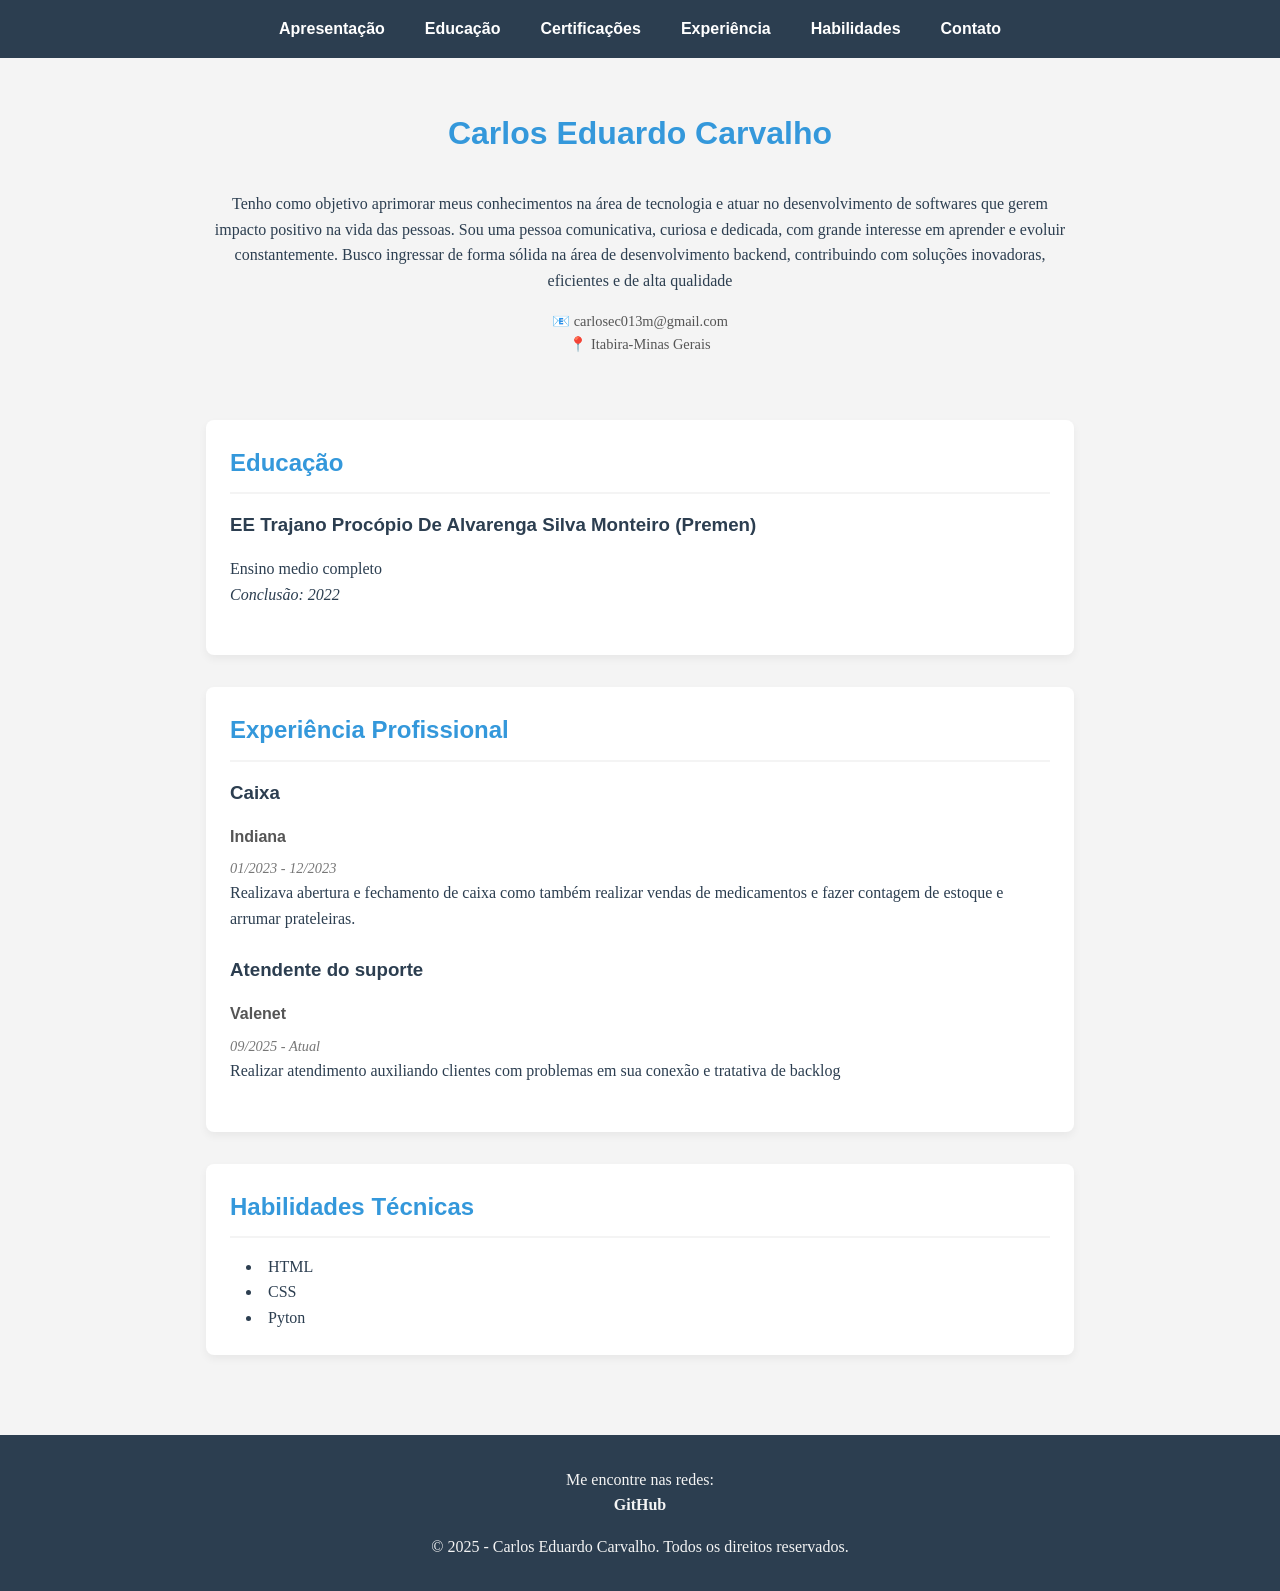
<file: Trabalho pratico/INDEX.HTML>
<!DOCTYPE html>
<html lang="pt-BR">
<head>
    <meta charset="UTF-8">
    <meta name="viewport" content="width=device-width, initial-scale=1.0">
    <title>[Seu Nome Aqui] - Currículo</title>
    <link rel="stylesheet" href="style.css">
</head>
<body>

    <nav>
        <ul>
            <li><a href="#apresentacao">Apresentação</a></li>
            <li><a href="#educacao">Educação</a></li>
            <li><a href="#certificacoes">Certificações</a></li>
            <li><a href="#experiencia">Experiência</a></li>
            <li><a href="#habilidades">Habilidades</a></li>
            <li><a href="#contato">Contato</a></li>
        </ul>
    </nav>

    <header id="apresentacao">
        <h1>Carlos Eduardo Carvalho</h1>
        
        <p class="texto-apresentacao">
           Tenho como objetivo aprimorar meus conhecimentos na área de tecnologia e atuar no desenvolvimento de softwares que gerem impacto positivo na vida das pessoas. Sou uma pessoa comunicativa, curiosa e dedicada, com grande interesse em aprender e evoluir constantemente.

Busco ingressar de forma sólida na área de desenvolvimento backend, contribuindo com soluções inovadoras, eficientes e de alta qualidade


        </p>

        <!-- Informações de contato -->
        <div class="contato-header">
            <p>📧 carlosec013m@gmail.com</p>
            <p>📍 Itabira-Minas Gerais</p>
        </div>
    </header>

    <main>

        <section id="educacao">
            <h2>Educação</h2>
            
            <div class="item-lista">
                <h3>EE Trajano Procópio De Alvarenga Silva Monteiro (Premen)</h3>
                <p>Ensino medio completo</p>
                <p><em>Conclusão: 2022</em></p>
            </div>

        </section>

        <section id="experiencia">
            <h2>Experiência Profissional</h2>

            <div class="item-lista">
                <h3>Caixa</h3>
                <h4>Indiana</h4>
                <p class="periodo">01/2023 - 12/2023</p>
                <p>
                    Realizava abertura e fechamento de caixa como também realizar vendas de medicamentos
                    e fazer contagem de estoque e arrumar prateleiras.
                </p>
            </div>

            <div class="item-lista">
                <h3>Atendente do suporte</h3>
                <h4>Valenet</h4>
                <p class="periodo">09/2025 - Atual</p>
                <p>
                    Realizar atendimento auxiliando clientes com problemas em sua conexão e 
                    tratativa de backlog
                </p>
            </div>

        </section>

        <section id="habilidades">
            <h2>Habilidades Técnicas</h2>
            <ul>
                <li>HTML</li>
                <li>CSS</li>
                <li>Pyton</li>
            </ul>
        </section>

    </main>

    <footer id="contato">
        <p>Me encontre nas redes:</p>
        <ul>
            <li><a href="https://github.com/CarlosEC13-cpu" target="_blank">GitHub</a></li>
        </ul>
        <p>&copy; 2025 - Carlos Eduardo Carvalho. Todos os direitos reservados.</p>
    </footer>

</body>
</html>
</file>
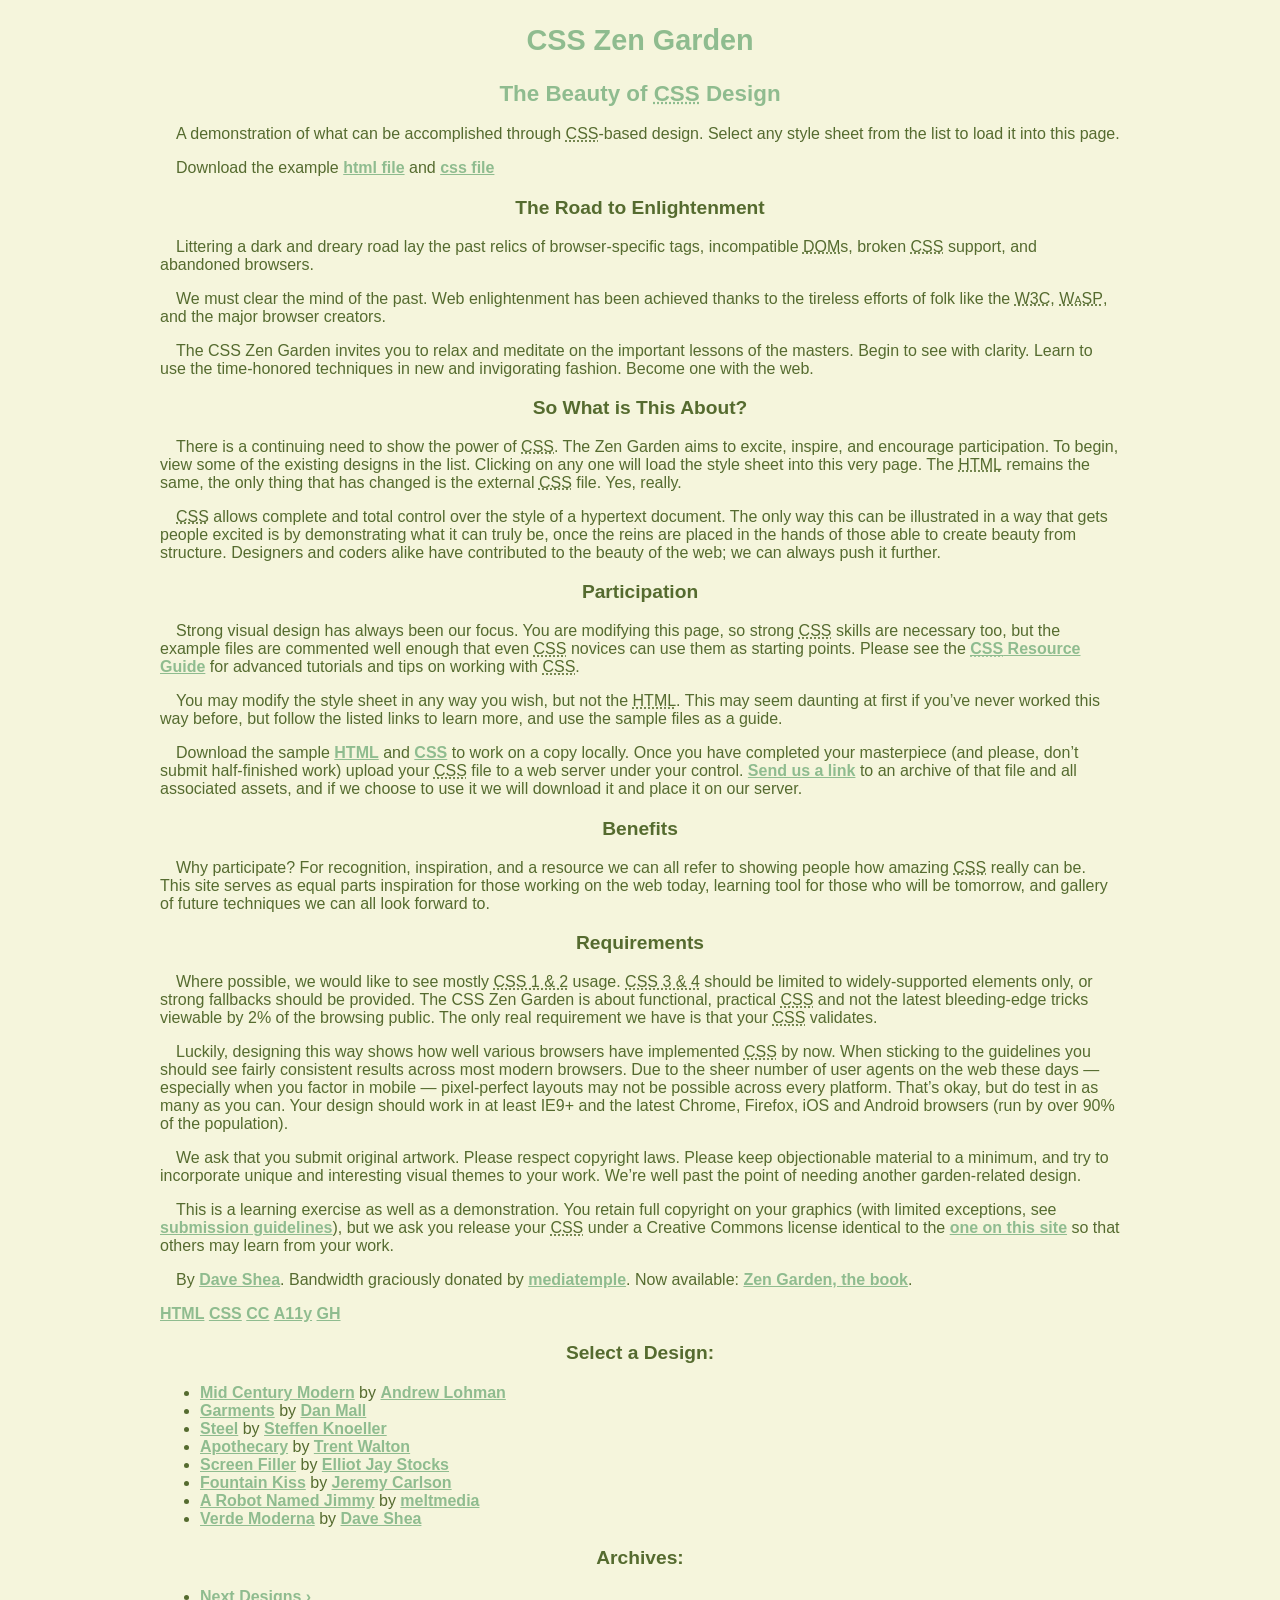
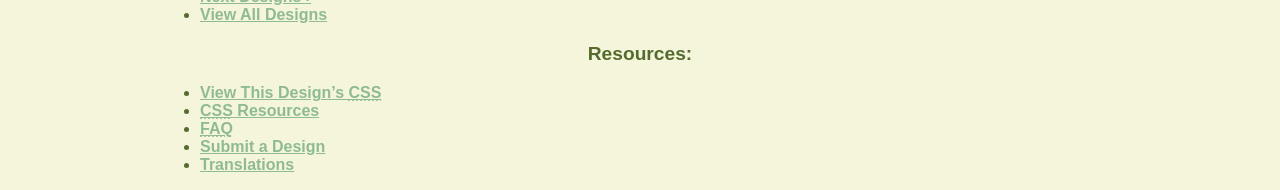
<file: CSS/Box Model/index.html>
<!DOCTYPE html>
<html lang="en">
<head>
	<meta charset="utf-8">
	<title>CSS Zen Garden: The Beauty of CSS Design</title>

	<link rel="stylesheet" media="screen" href="style.css">
	<link rel="alternate" type="application/rss+xml" title="RSS" href="http://www.csszengarden.com/zengarden.xml">

	<meta name="viewport" content="width=device-width, initial-scale=1.0">
	<meta name="author" content="Dave Shea">
	<meta name="description" content="A demonstration of what can be accomplished visually through CSS-based design.">
	<meta name="robots" content="all">


	<!--[if lt IE 9]>
	<script src="script/html5shiv.js"></script>
	<![endif]-->
</head>

<!--



	View source is a feature, not a bug. Thanks for your curiosity and
	interest in participating!

	Here are the submission guidelines for the new and improved csszengarden.com:

	- CSS3? Of course! Prefix for ALL browsers where necessary.
	- go responsive; test your layout at multiple screen sizes.
	- your browser testing baseline: IE9+, recent Chrome/Firefox/Safari, and iOS/Android
	- Graceful degradation is acceptable, and in fact highly encouraged.
	- use classes for styling. Don't use ids.
	- web fonts are cool, just make sure you have a license to share the files. Hosted
	  services that are applied via the CSS file (ie. Google Fonts) will work fine, but
	  most that require custom HTML won't. TypeKit is supported, see the readme on this
	  page for usage instructions: https://github.com/mezzoblue/csszengarden.com/

	And a few tips on building your CSS file:

	- use :first-child, :last-child and :nth-child to get at non-classed elements
	- use ::before and ::after to create pseudo-elements for extra styling
	- use multiple background images to apply as many as you need to any element
	- use the Kellum Method for image replacement, if still needed. http://goo.gl/GXxdI
	- don't rely on the extra divs at the bottom. Use ::before and ::after instead.

		
-->

<body id="css-zen-garden">
<div class="page-wrapper">

	<section class="intro" id="zen-intro">
		<header role="banner">
			<h1>CSS Zen Garden</h1>
			<h2>The Beauty of <abbr title="Cascading Style Sheets">CSS</abbr> Design</h2>
		</header>

		<div class="summary" id="zen-summary" role="article">
			<p>A demonstration of what can be accomplished through <abbr title="Cascading Style Sheets">CSS</abbr>-based design. Select any style sheet from the list to load it into this page.</p>
			<p>Download the example <a href="/examples/index" title="This page's source HTML code, not to be modified.">html file</a> and <a href="/examples/style.css" title="This page's sample CSS, the file you may modify.">css file</a></p>
		</div>

		<div class="preamble" id="zen-preamble" role="article">
			<h3>The Road to Enlightenment</h3>
			<p>Littering a dark and dreary road lay the past relics of browser-specific tags, incompatible <abbr title="Document Object Model">DOM</abbr>s, broken <abbr title="Cascading Style Sheets">CSS</abbr> support, and abandoned browsers.</p>
			<p>We must clear the mind of the past. Web enlightenment has been achieved thanks to the tireless efforts of folk like the <abbr title="World Wide Web Consortium">W3C</abbr>, <abbr title="Web Standards Project">WaSP</abbr>, and the major browser creators.</p>
			<p>The CSS Zen Garden invites you to relax and meditate on the important lessons of the masters. Begin to see with clarity. Learn to use the time-honored techniques in new and invigorating fashion. Become one with the web.</p>
		</div>
	</section>

	<div class="main supporting" id="zen-supporting" role="main">
		<div class="explanation" id="zen-explanation" role="article">
			<h3>So What is This About?</h3>
			<p>There is a continuing need to show the power of <abbr title="Cascading Style Sheets">CSS</abbr>. The Zen Garden aims to excite, inspire, and encourage participation. To begin, view some of the existing designs in the list. Clicking on any one will load the style sheet into this very page. The <abbr title="HyperText Markup Language">HTML</abbr> remains the same, the only thing that has changed is the external <abbr title="Cascading Style Sheets">CSS</abbr> file. Yes, really.</p>
			<p><abbr title="Cascading Style Sheets">CSS</abbr> allows complete and total control over the style of a hypertext document. The only way this can be illustrated in a way that gets people excited is by demonstrating what it can truly be, once the reins are placed in the hands of those able to create beauty from structure. Designers and coders alike have contributed to the beauty of the web; we can always push it further.</p>
		</div>

		<div class="participation" id="zen-participation" role="article">
			<h3>Participation</h3>
			<p>Strong visual design has always been our focus. You are modifying this page, so strong <abbr title="Cascading Style Sheets">CSS</abbr> skills are necessary too, but the example files are commented well enough that even <abbr title="Cascading Style Sheets">CSS</abbr> novices can use them as starting points. Please see the <a href="/pages/resources/" title="A listing of CSS-related resources"><abbr title="Cascading Style Sheets">CSS</abbr> Resource Guide</a> for advanced tutorials and tips on working with <abbr title="Cascading Style Sheets">CSS</abbr>.</p>
			<p>You may modify the style sheet in any way you wish, but not the <abbr title="HyperText Markup Language">HTML</abbr>. This may seem daunting at first if you&#8217;ve never worked this way before, but follow the listed links to learn more, and use the sample files as a guide.</p>
			<p>Download the sample <a href="/examples/index" title="This page's source HTML code, not to be modified.">HTML</a> and <a href="/examples/style.css" title="This page's sample CSS, the file you may modify.">CSS</a> to work on a copy locally. Once you have completed your masterpiece (and please, don&#8217;t submit half-finished work) upload your <abbr title="Cascading Style Sheets">CSS</abbr> file to a web server under your control. <a href="/pages/submit/" title="Use the contact form to send us your CSS file">Send us a link</a> to an archive of that file and all associated assets, and if we choose to use it we will download it and place it on our server.</p>
		</div>

		<div class="benefits" id="zen-benefits" role="article">
			<h3>Benefits</h3>
			<p>Why participate? For recognition, inspiration, and a resource we can all refer to showing people how amazing <abbr title="Cascading Style Sheets">CSS</abbr> really can be. This site serves as equal parts inspiration for those working on the web today, learning tool for those who will be tomorrow, and gallery of future techniques we can all look forward to.</p>
		</div>

		<div class="requirements" id="zen-requirements" role="article">
			<h3>Requirements</h3>
			<p>Where possible, we would like to see mostly <abbr title="Cascading Style Sheets, levels 1 and 2">CSS 1 &amp; 2</abbr> usage. <abbr title="Cascading Style Sheets, levels 3 and 4">CSS 3 &amp; 4</abbr> should be limited to widely-supported elements only, or strong fallbacks should be provided. The CSS Zen Garden is about functional, practical <abbr title="Cascading Style Sheets">CSS</abbr> and not the latest bleeding-edge tricks viewable by 2% of the browsing public. The only real requirement we have is that your <abbr title="Cascading Style Sheets">CSS</abbr> validates.</p>
			<p>Luckily, designing this way shows how well various browsers have implemented <abbr title="Cascading Style Sheets">CSS</abbr> by now. When sticking to the guidelines you should see fairly consistent results across most modern browsers. Due to the sheer number of user agents on the web these days &#8212; especially when you factor in mobile &#8212; pixel-perfect layouts may not be possible across every platform. That&#8217;s okay, but do test in as many as you can. Your design should work in at least IE9+ and the latest Chrome, Firefox, iOS and Android browsers (run by over 90% of the population).</p>
			<p>We ask that you submit original artwork. Please respect copyright laws. Please keep objectionable material to a minimum, and try to incorporate unique and interesting visual themes to your work. We&#8217;re well past the point of needing another garden-related design.</p>
			<p>This is a learning exercise as well as a demonstration. You retain full copyright on your graphics (with limited exceptions, see <a href="/pages/submit/guidelines/">submission guidelines</a>), but we ask you release your <abbr title="Cascading Style Sheets">CSS</abbr> under a Creative Commons license identical to the <a href="http://creativecommons.org/licenses/by-nc-sa/3.0/" title="View the Zen Garden's license information.">one on this site</a> so that others may learn from your work.</p>
			<p role="contentinfo">By <a href="http://www.mezzoblue.com/">Dave Shea</a>. Bandwidth graciously donated by <a href="http://www.mediatemple.net/">mediatemple</a>. Now available: <a href="http://www.amazon.com/exec/obidos/ASIN/0321303474/mezzoblue-20/">Zen Garden, the book</a>.</p>
		</div>

		<footer>
			<a href="http://validator.w3.org/check/referer" title="Check the validity of this site&#8217;s HTML" class="zen-validate-html">HTML</a>
			<a href="http://jigsaw.w3.org/css-validator/check/referer" title="Check the validity of this site&#8217;s CSS" class="zen-validate-css">CSS</a>
			<a href="http://creativecommons.org/licenses/by-nc-sa/3.0/" title="View the Creative Commons license of this site: Attribution-NonCommercial-ShareAlike." class="zen-license">CC</a>
			<a href="http://mezzoblue.com/zengarden/faq/#aaa" title="Read about the accessibility of this site" class="zen-accessibility">A11y</a>
			<a href="https://github.com/mezzoblue/csszengarden.com" title="Fork this site on Github" class="zen-github">GH</a>
		</footer>

	</div>


	<aside class="sidebar" role="complementary">
		<div class="wrapper">

			<div class="design-selection" id="design-selection">
				<h3 class="select">Select a Design:</h3>
				<nav role="navigation">
					<ul>
					<li>
						<a href="/221/" class="design-name">Mid Century Modern</a> by						<a href="http://andrewlohman.com/" class="designer-name">Andrew Lohman</a>
					</li>					<li>
						<a href="/220/" class="design-name">Garments</a> by						<a href="http://danielmall.com/" class="designer-name">Dan Mall</a>
					</li>					<li>
						<a href="/219/" class="design-name">Steel</a> by						<a href="http://steffen-knoeller.de" class="designer-name">Steffen Knoeller</a>
					</li>					<li>
						<a href="/218/" class="design-name">Apothecary</a> by						<a href="http://trentwalton.com" class="designer-name">Trent Walton</a>
					</li>					<li>
						<a href="/217/" class="design-name">Screen Filler</a> by						<a href="http://elliotjaystocks.com/" class="designer-name">Elliot Jay Stocks</a>
					</li>					<li>
						<a href="/216/" class="design-name">Fountain Kiss</a> by						<a href="http://jeremycarlson.com" class="designer-name">Jeremy Carlson</a>
					</li>					<li>
						<a href="/215/" class="design-name">A Robot Named Jimmy</a> by						<a href="http://meltmedia.com/" class="designer-name">meltmedia</a>
					</li>					<li>
						<a href="/214/" class="design-name">Verde Moderna</a> by						<a href="http://www.mezzoblue.com/" class="designer-name">Dave Shea</a>
					</li>					</ul>
				</nav>
			</div>

			<div class="design-archives" id="design-archives">
				<h3 class="archives">Archives:</h3>
				<nav role="navigation">
					<ul>
						<li class="next">
							<a href="/214/page1">
								Next Designs <span class="indicator">&rsaquo;</span>
							</a>
						</li>
						<li class="viewall">
							<a href="/pages/alldesigns/" title="View every submission to the Zen Garden.">
								View All Designs							</a>
						</li>
					</ul>
				</nav>
			</div>

			<div class="zen-resources" id="zen-resources">
				<h3 class="resources">Resources:</h3>
				<ul>
					<li class="view-css">
						<a href="style.css" title="View the source CSS file of the currently-viewed design.">
							View This Design&#8217;s <abbr title="Cascading Style Sheets">CSS</abbr>						</a>
					</li>
					<li class="css-resources">
						<a href="/pages/resources/" title="Links to great sites with information on using CSS.">
							<abbr title="Cascading Style Sheets">CSS</abbr> Resources						</a>
					</li>
					<li class="zen-faq">
						<a href="/pages/faq/" title="A list of Frequently Asked Questions about the Zen Garden.">
							<abbr title="Frequently Asked Questions">FAQ</abbr>						</a>
					</li>
					<li class="zen-submit">
						<a href="/pages/submit/" title="Send in your own CSS file.">
							Submit a Design						</a>
					</li>
					<li class="zen-translations">
						<a href="/pages/translations/" title="View translated versions of this page.">
							Translations						</a>
					</li>
				</ul>
			</div>
		</div>
	</aside>


</div>

<!--

	These superfluous divs/spans were originally provided as catch-alls to add extra imagery.
	These days we have full ::before and ::after support, favour using those instead.
	These only remain for historical design compatibility. They might go away one day.
		
-->
<div class="extra1" role="presentation"></div><div class="extra2" role="presentation"></div><div class="extra3" role="presentation"></div>
<div class="extra4" role="presentation"></div><div class="extra5" role="presentation"></div><div class="extra6" role="presentation"></div>

</body>
</html>
</file>
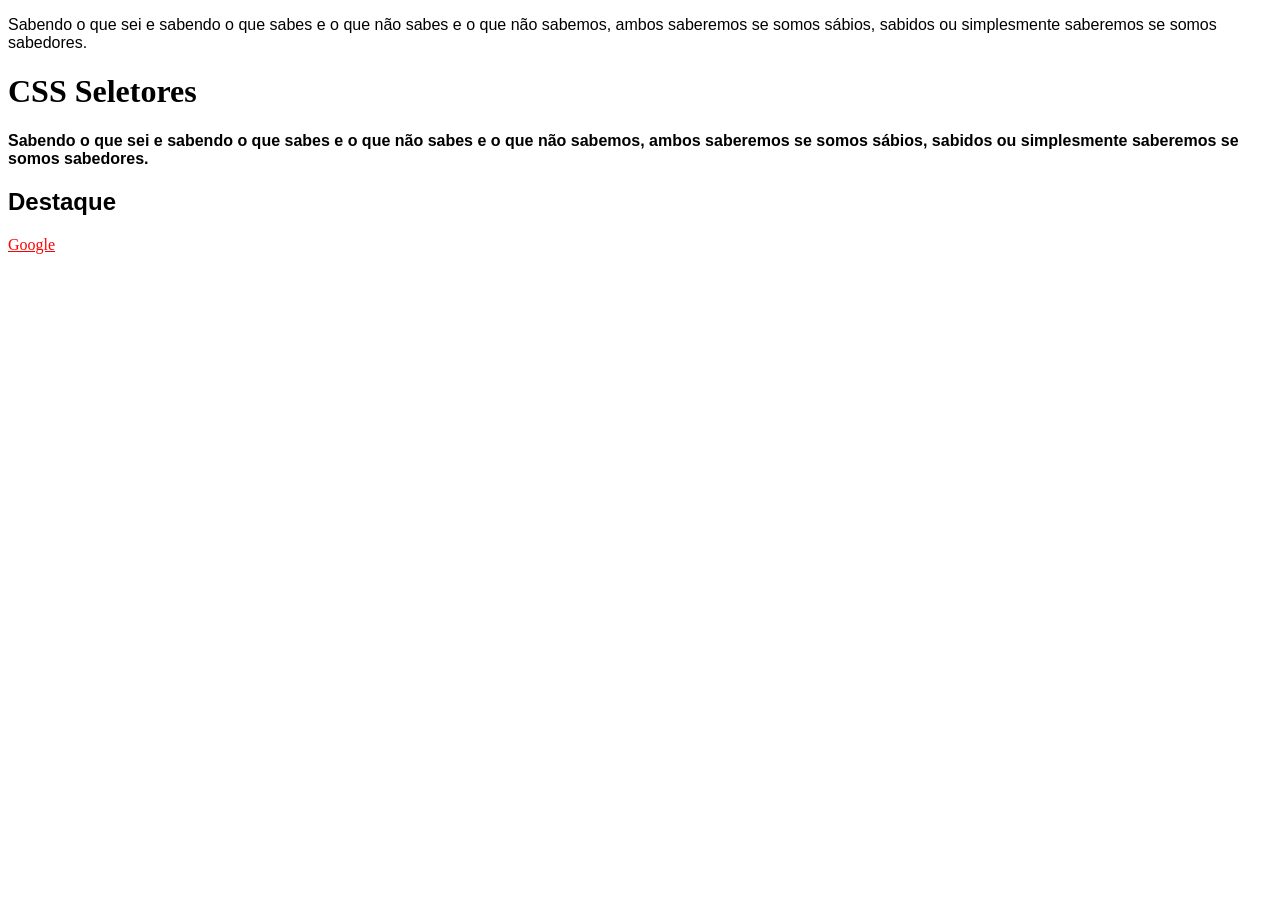
<file: CSS/CSS seletores/index.html>
<!DOCTYPE html>
<html>

<head>
    <title>Seletores</title>
    <link rel="stylesheet" href="style.css">
</head>

<body>
    <p>Sabendo o que sei e sabendo o que sabes e o que não sabes e o que não sabemos, ambos saberemos se somos sábios, sabidos ou simplesmente saberemos se somos sabedores.
</p>
    
    <h1>CSS Seletores</h1>

    <p>Sabendo o que sei e sabendo o que sabes e o que não sabes e o que não sabemos, ambos saberemos se somos sábios, sabidos ou simplesmente saberemos se somos sabedores.
</p>
    
    <h2 class="destaque">Destaque</h2>
    <a href="https://www.google.com/">Google</a>
</body>

</html>
</file>
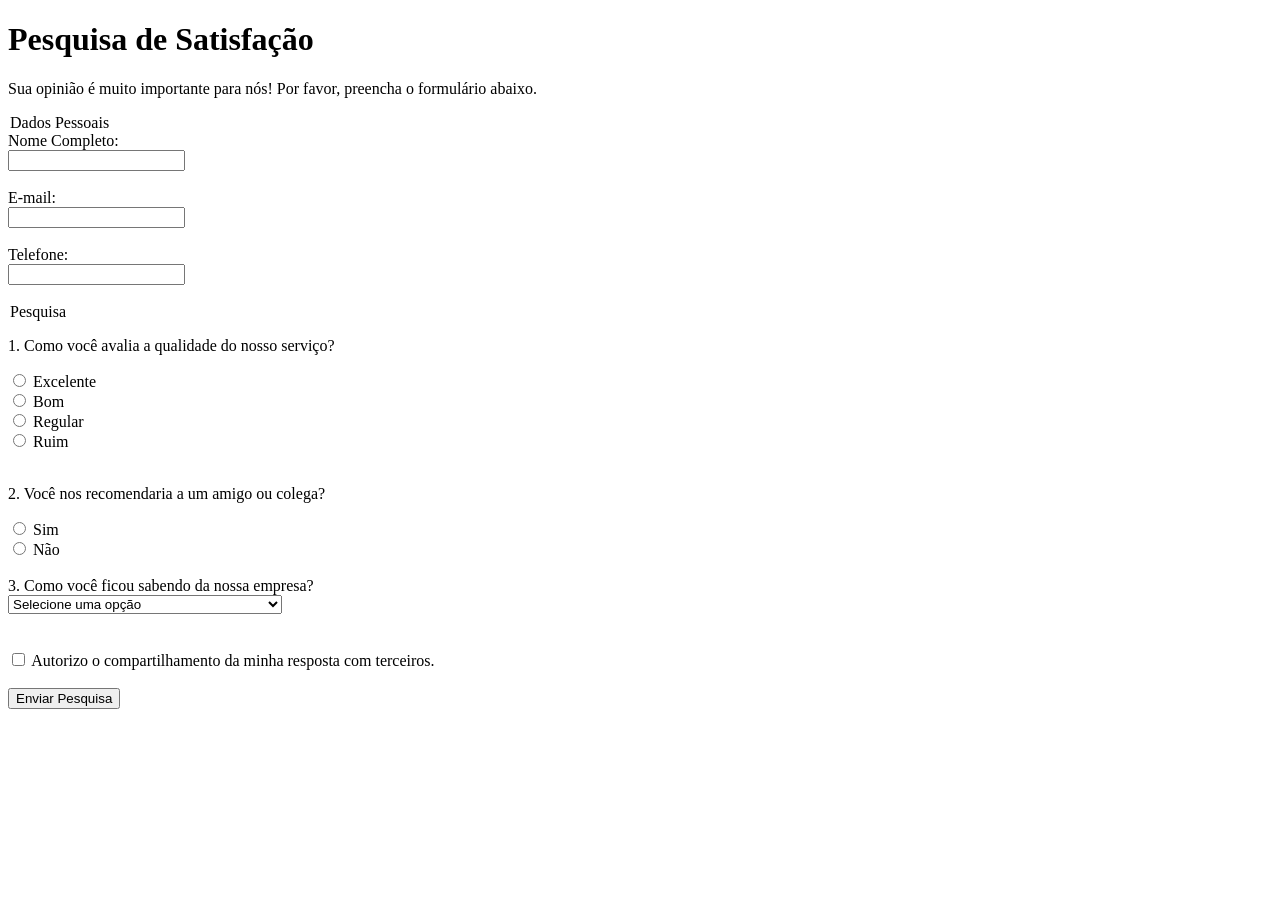
<file: FORMULARIO/formulario.html>
<!DOCTYPE html>
<head>
    <title>Pesquisa de Satisfação</title>
</head>
<body>

    <h1>Pesquisa de Satisfação</h1>
    <p>Sua opinião é muito importante para nós! Por favor, preencha o formulário abaixo.</p>

    <form action="#" method="post">

            <legend>Dados Pessoais</legend>

            <label for="nome">Nome Completo:</label><br>
            <input type="text" id="nome" name="nome_cliente" required><br><br>

            <label for="email">E-mail:</label><br>
            <input type="email" id="email" name="email_cliente" required><br><br>

            <label for="telefone">Telefone:</label><br>
            <input type="tel" id="telefone" name="telefone_cliente"><br>

        <br>

            <legend>Pesquisa</legend>

            <p>1. Como você avalia a qualidade do nosso serviço?</p>
            <input type="radio" id="excelente" name="avaliacao_servico" value="excelente">
            <label for="excelente">Excelente</label><br>
            <input type="radio" id="bom" name="avaliacao_servico" value="bom">
            <label for="bom">Bom</label><br>
            <input type="radio" id="regular" name="avaliacao_servico" value="regular">
            <label for="regular">Regular</label><br>
            <input type="radio" id="ruim" name="avaliacao_servico" value="ruim">
            <label for="ruim">Ruim</label><br><br>

            <p>2. Você nos recomendaria a um amigo ou colega?</p>
            <input type="radio" id="recomenda_sim" name="recomendacao" value="sim">
            <label for="recomenda_sim">Sim</label><br>
            <input type="radio" id="recomenda_nao" name="recomendacao" value="nao">
            <label for="recomenda_nao">Não</label><br><br>

            <label for="como_conheceu">3. Como você ficou sabendo da nossa empresa?</label><br>
            <select id="como_conheceu" name="fonte_conhecimento">
                <option value="">Selecione uma opção</option>
                <option value="redes_sociais">Redes Sociais (Facebook, Instagram, etc.)</option>
                <option value="indicacao">Indicação de um amigo</option>
                <option value="pesquisa_google">Pesquisa no Google</option>
                <option value="anuncio">Anúncio online</option>
                <option value="outro">Outro</option>
            </select>
            <br><br><br>

            <input type="checkbox" id="autorizacao" name="autoriza_compartilhar" value="sim">
            <label for="autorizacao">Autorizo o compartilhamento da minha resposta com terceiros.</label>
            <br><br>

            <input type="submit" value="Enviar Pesquisa">

        </fieldset>
    </form>

</body>
</html>
</file>
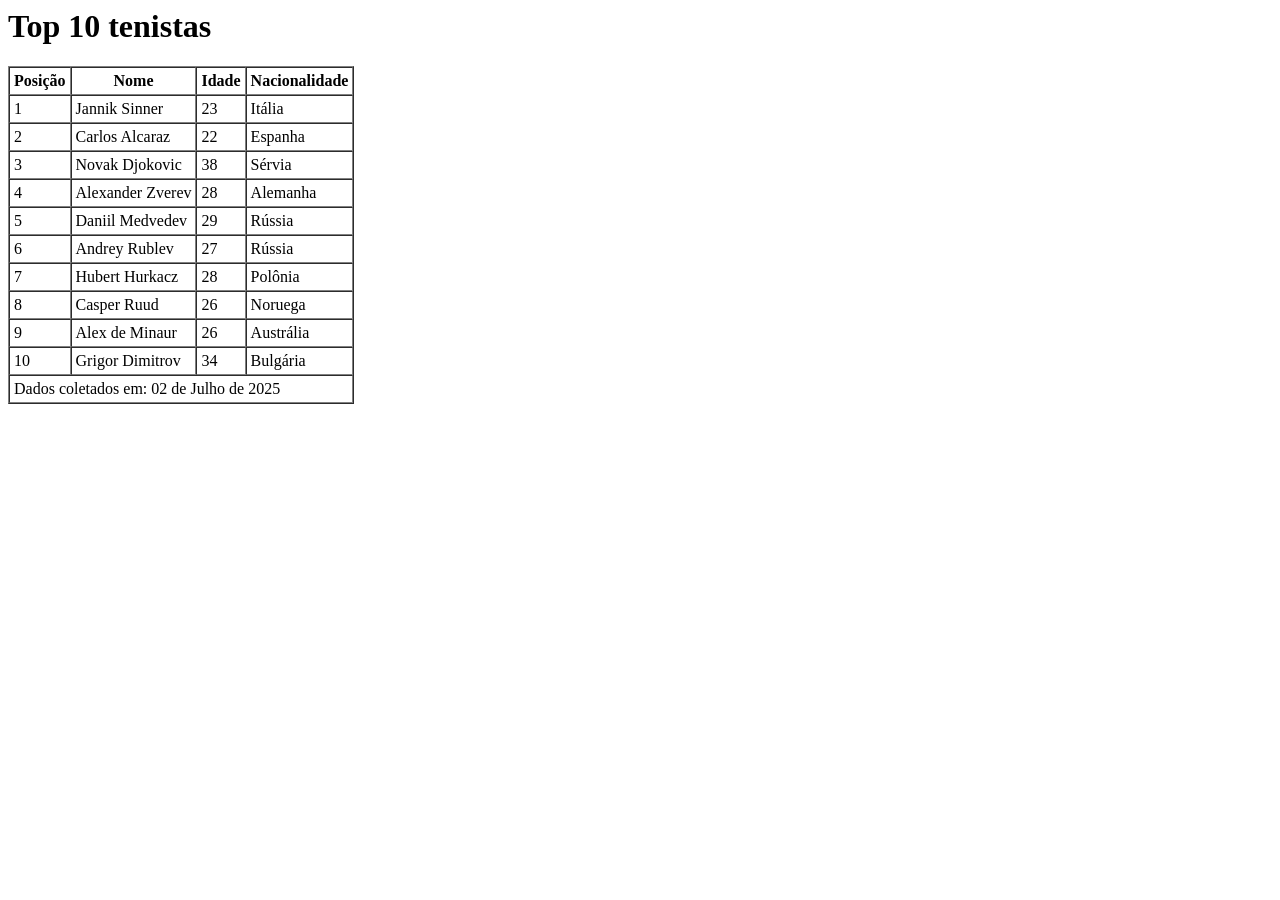
<file: TABELA/tabela.html>
<html>
    <head>
        <title>Ranking dos top-10 tenistas</title>
    </head>

    <body>
        <h1>Top 10 tenistas</h1>

        <table border="1" cellpadding="4" cellspacing="0">
            <thead>
                <tr>
                    <th>Posição</th>
                    <th>Nome</th>
                    <th>Idade</th>
                    <th>Nacionalidade</th>
                </tr>
            </thead>
        

            <tbody>
                <tr>
                    <td>1</td>
                    <td>Jannik Sinner</td>
                    <td>23</td>
                    <td>Itália</td>
                </tr>
                <tr>
                    <td>2</td>
                    <td>Carlos Alcaraz</td>
                    <td>22</td>
                    <td>Espanha</td>
                </tr>
                <tr>
                    <td>3</td>
                    <td>Novak Djokovic</td>
                    <td>38</td>
                    <td>Sérvia</td>
                </tr>
                <tr>
                    <td>4</td>
                    <td>Alexander Zverev</td>
                    <td>28</td>
                    <td>Alemanha</td>
                </tr>
                <tr>
                    <td>5</td>
                    <td>Daniil Medvedev</td>
                    <td>29</td>
                    <td>Rússia</td>
                </tr>
                <tr>
                    <td>6</td>
                    <td>Andrey Rublev</td>
                    <td>27</td>
                    <td>Rússia</td>
                </tr>
                <tr>
                    <td>7</td>
                    <td>Hubert Hurkacz</td>
                    <td>28</td>
                    <td>Polônia</td>
                </tr>
                <tr>
                    <td>8</td>
                    <td>Casper Ruud</td>
                    <td>26</td>
                    <td>Noruega</td>
                </tr>
                <tr>
                    <td>9</td>
                    <td>Alex de Minaur</td>
                    <td>26</td>
                    <td>Austrália</td>
                </tr>
                <tr>
                    <td>10</td>
                    <td>Grigor Dimitrov</td>
                    <td>34</td>
                    <td>Bulgária</td>
                </tr>
            </tbody>

            <tfoot>
                <tr>
                    <td colspan="5">Dados coletados em: 02 de Julho de 2025</td>
                </tr>
            </tfoot>
        </table>    

    </body>





</html>
</file>
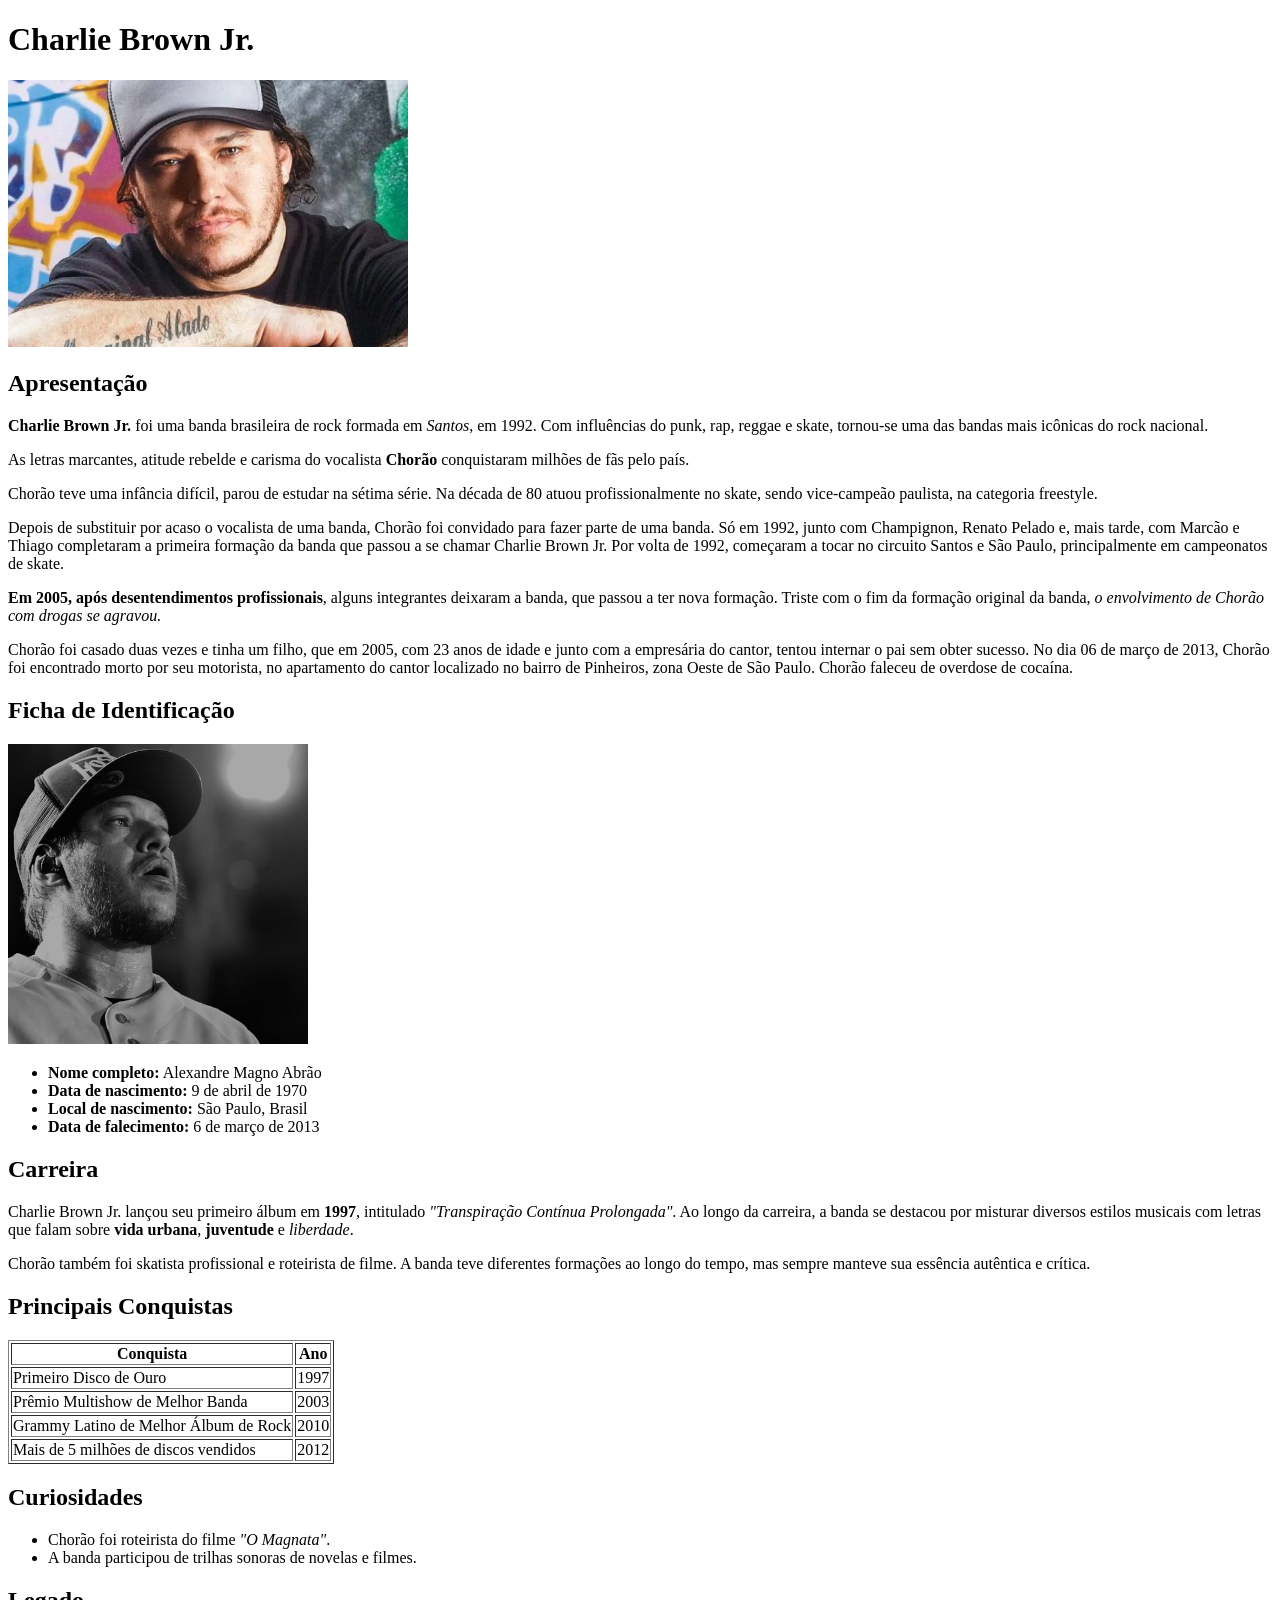
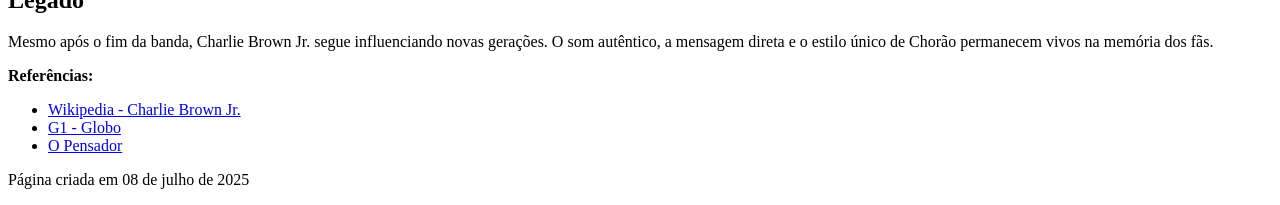
<file: TRABALHO-PRATICO/TRBALHO-PRATICO.HTML>
<!DOCTYPE html>
<html>
    
<head>
  <title>Tributo a Charlie Brown Jr.</title>
</head>

<body>

  <header>
    <h1>Charlie Brown Jr.</h1>
    <img src="charliebrownjr.webp" width="400">
  </header>

  <main>

    <section>
      <h2>Apresentação</h2>
      <p><strong>Charlie Brown Jr.</strong> foi uma banda brasileira de rock formada em <em>Santos</em>, em 1992. Com influências do punk, rap,
         reggae e skate, tornou-se uma das bandas mais icônicas do rock nacional.</p>
      <p>As letras marcantes, atitude rebelde e carisma do vocalista <strong>Chorão</strong> conquistaram milhões de fãs pelo país.</p>
      <p>
        Chorão teve uma infância difícil, parou de estudar na sétima série. Na década de 80 atuou profissionalmente no skate, sendo vice-campeão paulista, na categoria freestyle.
      </p>
      <p>
        Depois de substituir por acaso o vocalista de uma banda, Chorão foi convidado para fazer parte de uma banda. Só em 1992, junto com Champignon, Renato Pelado e, mais tarde, com Marcão e Thiago completaram a primeira formação da banda que passou a se chamar Charlie Brown Jr. Por volta de 1992, começaram a tocar no circuito Santos e São Paulo, principalmente em campeonatos de skate.
      </p>
      <p>
        <strong>Em 2005, após desentendimentos profissionais</strong>, alguns integrantes deixaram a banda, que passou a ter nova formação. Triste com o fim da formação original da banda, <em>o envolvimento de Chorão com drogas se agravou.</em>
      </p>
      <p>
        Chorão foi casado duas vezes e tinha um filho, que em 2005, com 23 anos de idade e junto com a empresária do cantor, tentou internar o pai sem obter sucesso. No dia 06 de março de 2013, Chorão foi encontrado morto por seu motorista, no apartamento do cantor localizado no bairro de Pinheiros, zona Oeste de São Paulo. Chorão faleceu de overdose de cocaína.
      </p>
    </section>

    <aside>
      <h2>Ficha de Identificação</h2>
      <img src="charlie-brown-jr-foto-perfil.jpg" width="300">
      <ul>
        <li><strong>Nome completo:</strong> Alexandre Magno Abrão</li>
        <li><strong>Data de nascimento:</strong> 9 de abril de 1970</li>
        <li><strong>Local de nascimento:</strong> São Paulo, Brasil</li>
        <li><strong>Data de falecimento:</strong> 6 de março de 2013</li>
      </ul>
    </aside>

    <section>
      <h2>Carreira</h2>
      <p>Charlie Brown Jr. lançou seu primeiro álbum em <strong>1997</strong>, intitulado <em>"Transpiração Contínua Prolongada"</em>. 
        Ao longo da carreira, a banda se destacou por misturar diversos estilos musicais com letras que falam sobre <strong>vida urbana</strong>,
        <strong>juventude</strong> e <em>liberdade</em>.</p>
      <p>Chorão também foi skatista profissional e roteirista de filme. A banda teve diferentes formações ao longo do tempo,
         mas sempre manteve sua essência autêntica e crítica.</p>
    </section>

    <section>
      <h2>Principais Conquistas</h2>
      <table border="1">
        <thead>
          <tr>
            <th>Conquista</th>
            <th>Ano</th>
          </tr>
        </thead>
        <tbody>
          <tr>
            <td>Primeiro Disco de Ouro</td>
            <td>1997</td>
          </tr>
          <tr>
            <td>Prêmio Multishow de Melhor Banda</td>
            <td>2003</td>
          </tr>
          <tr>
            <td>Grammy Latino de Melhor Álbum de Rock</td>
            <td>2010</td>
          </tr>
          <tr>
            <td>Mais de 5 milhões de discos vendidos</td>
            <td>2012</td>
          </tr>
        </tbody>
      </table>
    </section>

    <section>
      <h2>Curiosidades</h2>
      <ul>
        <li>Chorão foi roteirista do filme <em>"O Magnata"</em>.</li>
        <li>A banda participou de trilhas sonoras de novelas e filmes.</li>
      </ul>
    </section>

    <section>
      <h2>Legado</h2>
      <p>Mesmo após o fim da banda, Charlie Brown Jr. segue influenciando novas gerações. O som autêntico, a mensagem direta e o estilo único
        de Chorão permanecem vivos na memória dos fãs.</p>
    </section>

  </main>

  <footer>
    <p><strong>Referências:</strong></p>
    <ul>
      <li><a href="https://pt.wikipedia.org/wiki/Charlie_Brown_Jr.">Wikipedia - Charlie Brown Jr.</a></li>
      <li><a href="https://g1.globo.com/">G1 - Globo</a></li>
      <li><a href="https://www.pensador.com/autor/chorao/biografia/">O Pensador</a></li>
    </ul>
    <p>Página criada em 08 de julho de 2025</p>
  </footer>

</body>
</html>
</file>
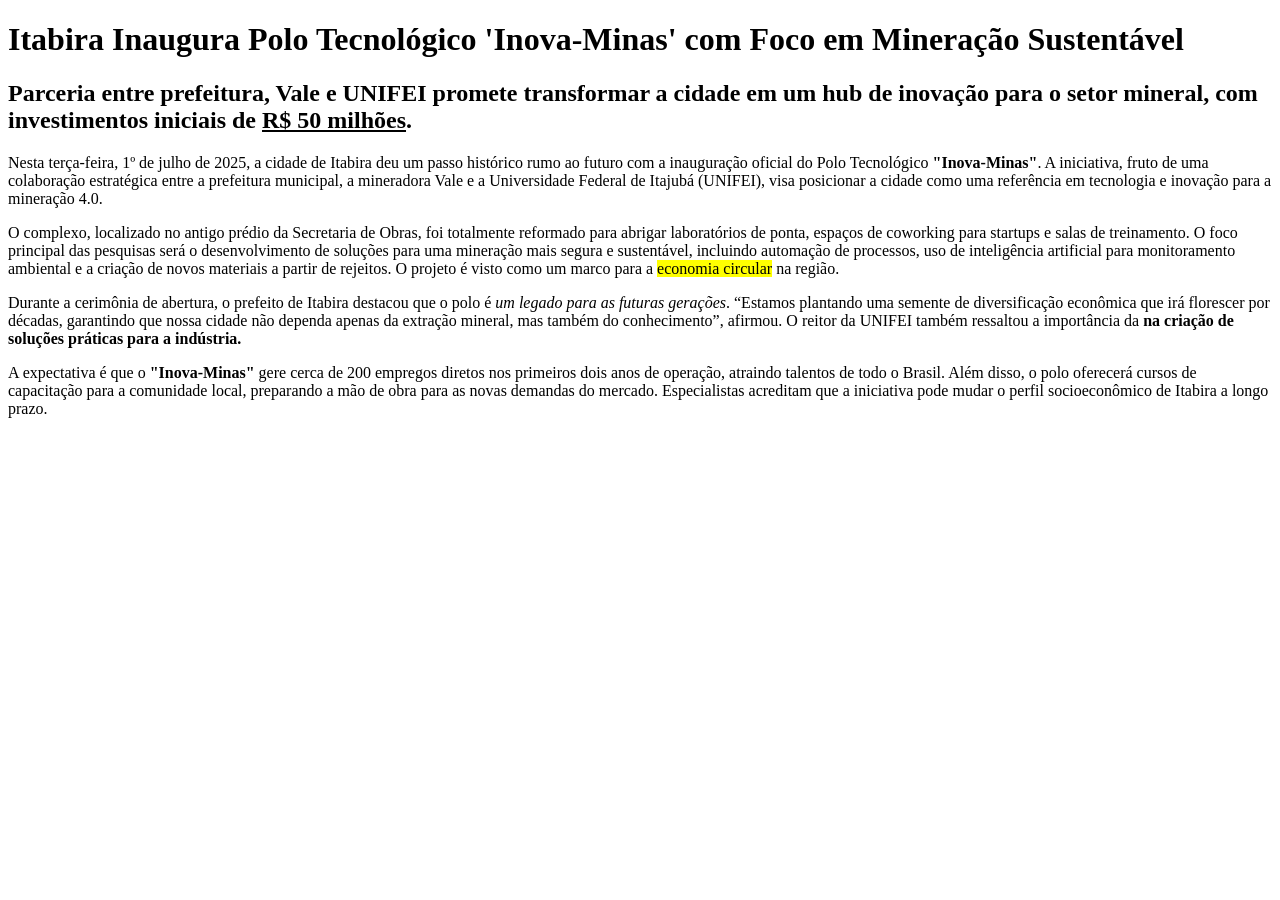
<file: WEB- ELEMENTOS TEXTUAL/noticia.html>
<!DOCTYPE html>
<html lang="pt-BR">
<head>
    <title>Inauguração do Polo Tecnológico em Itabira</title>
</head>
<body>

    <h1>Itabira Inaugura Polo Tecnológico 'Inova-Minas' com Foco em Mineração Sustentável</h1>

    <h2>Parceria entre prefeitura, Vale e UNIFEI promete transformar a cidade em um hub de inovação para o setor mineral, com investimentos iniciais de <u>R$ 50 milhões</u>.</h2>

    <p>
        Nesta terça-feira, 1º de julho de 2025, a cidade de Itabira deu um passo histórico rumo ao futuro com a inauguração oficial do Polo Tecnológico <strong>"Inova-Minas"</strong>. A iniciativa, fruto de uma colaboração estratégica entre a prefeitura municipal, a mineradora Vale e a Universidade Federal de Itajubá (UNIFEI), visa posicionar a cidade como uma referência em tecnologia e inovação para a mineração 4.0.
    </p>

    <p>
        O complexo, localizado no antigo prédio da Secretaria de Obras, foi totalmente reformado para abrigar laboratórios de ponta, espaços de coworking para startups e salas de treinamento. O foco principal das pesquisas será o desenvolvimento de soluções para uma mineração mais segura e sustentável, incluindo automação de processos, uso de inteligência artificial para monitoramento ambiental e a criação de novos materiais a partir de rejeitos. O projeto é visto como um marco para a <mark>economia circular</mark> na região.
    </p>

    <p>
        Durante a cerimônia de abertura, o prefeito de Itabira destacou que o polo é <em>um legado para as futuras gerações</em>. <q>Estamos plantando uma semente de diversificação econômica que irá florescer por décadas, garantindo que nossa cidade não dependa apenas da extração mineral, mas também do conhecimento</q>, afirmou. O reitor da UNIFEI também ressaltou a importância da <strong>na criação de soluções práticas para a indústria.</strong> 
    </p>

    <p>
        A expectativa é que o <strong>"Inova-Minas"</strong> gere cerca de 200 empregos diretos nos primeiros dois anos de operação, atraindo talentos de todo o Brasil. Além disso, o polo oferecerá cursos de capacitação para a comunidade local, preparando a mão de obra para as novas demandas do mercado. Especialistas acreditam que a iniciativa pode mudar o perfil socioeconômico de Itabira a longo prazo.
    </p>
</body>
</html>
</file>
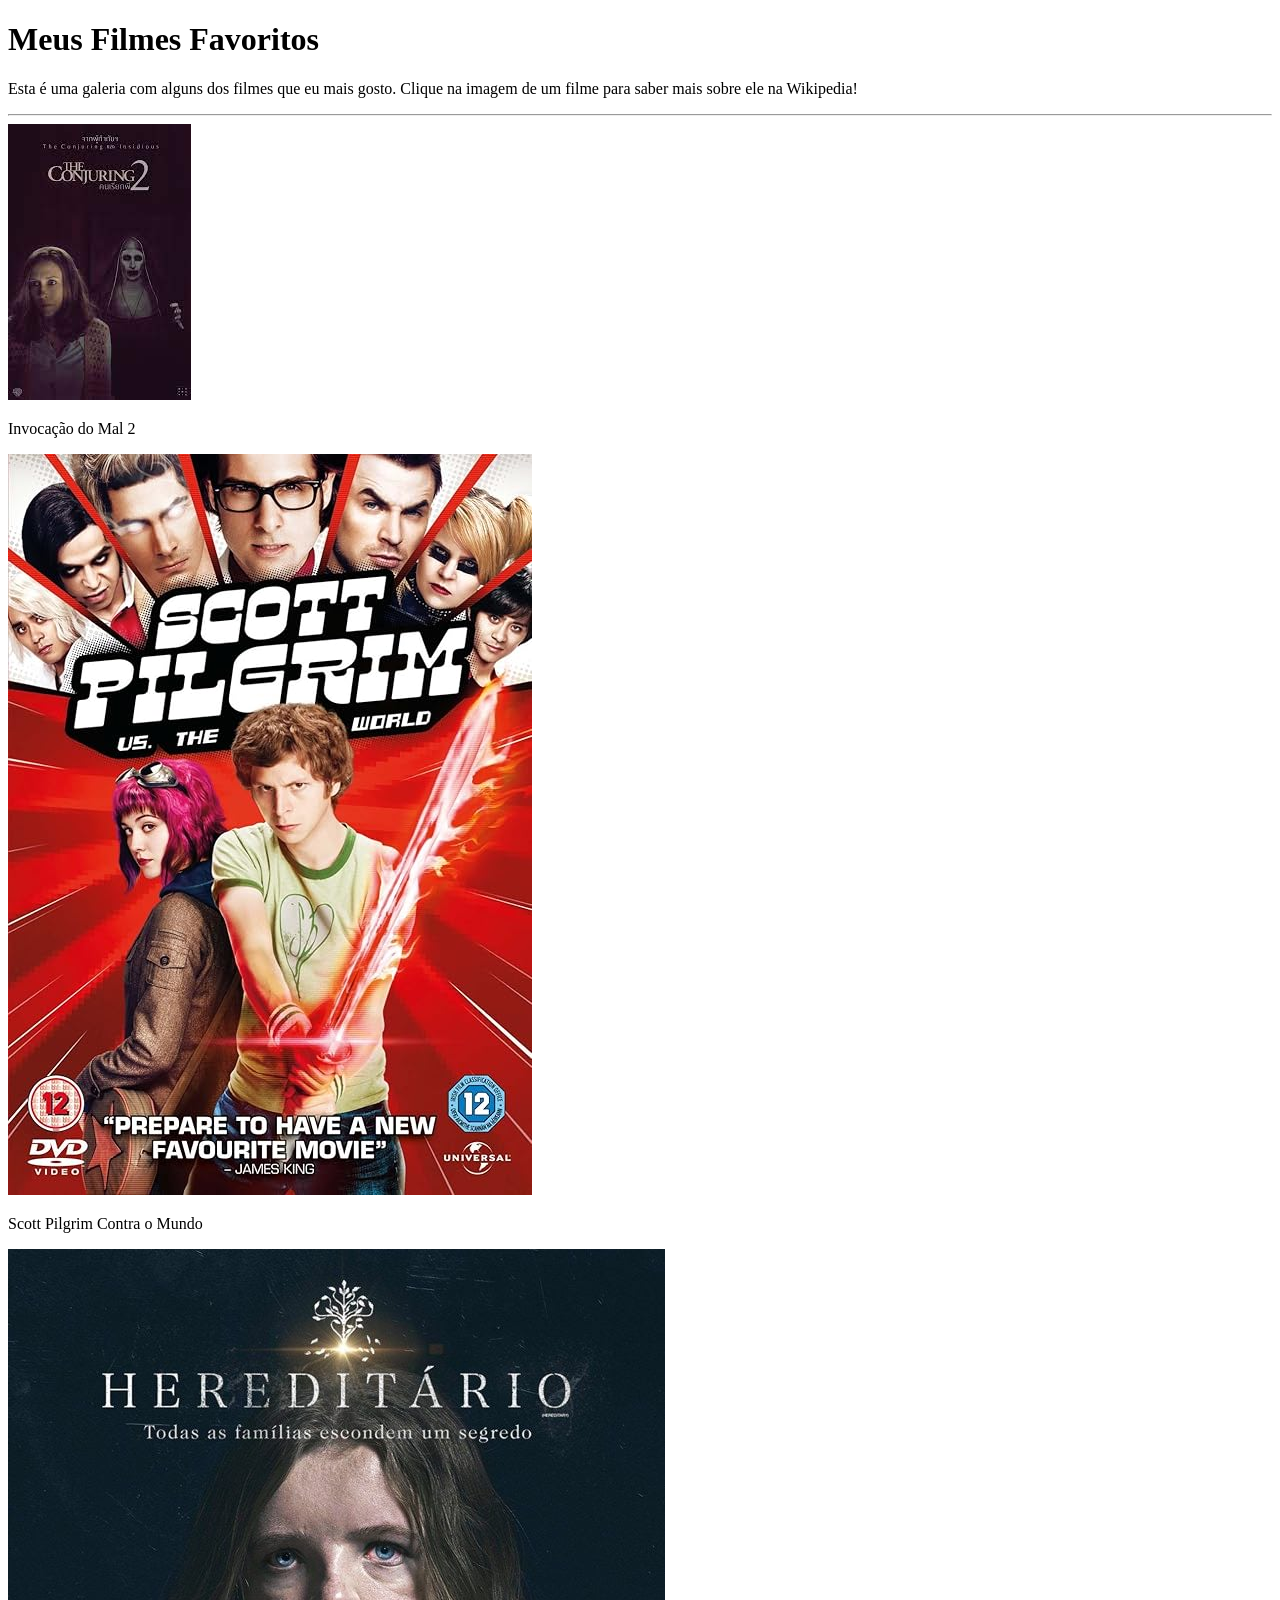
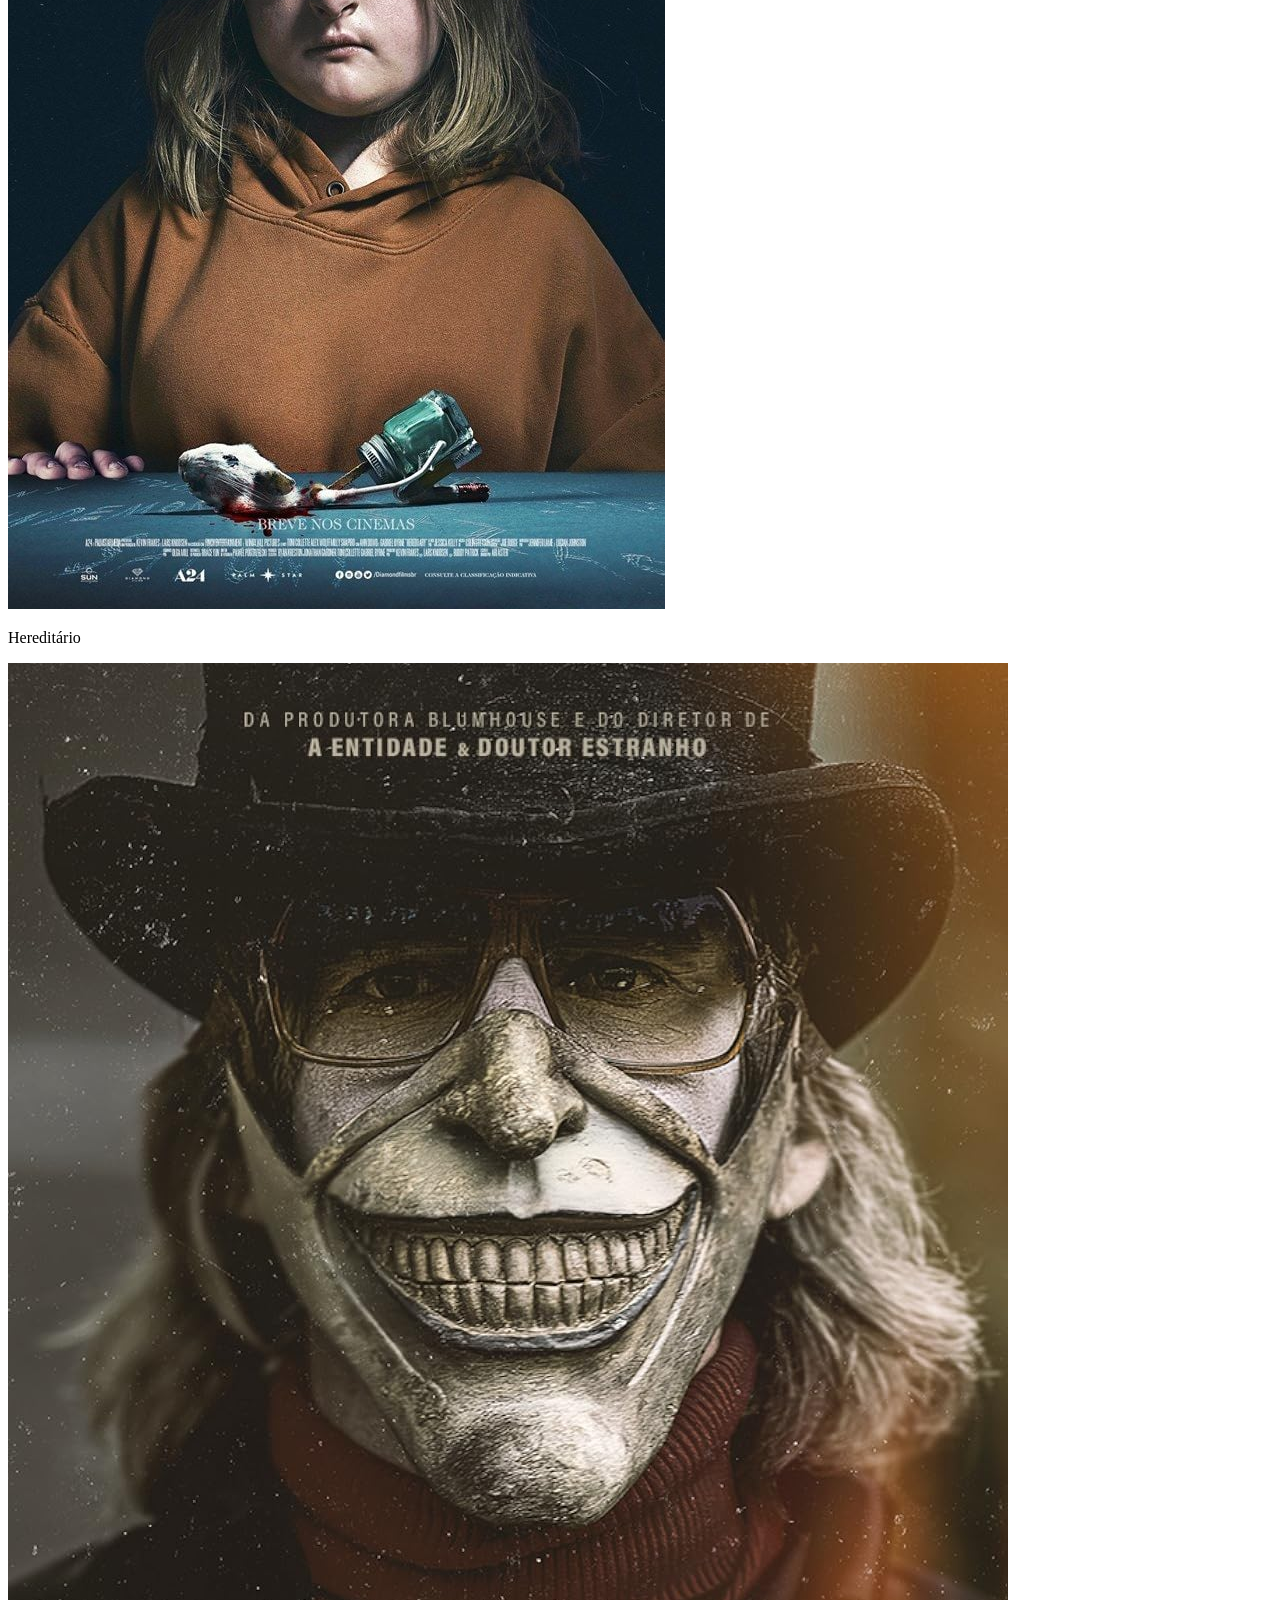
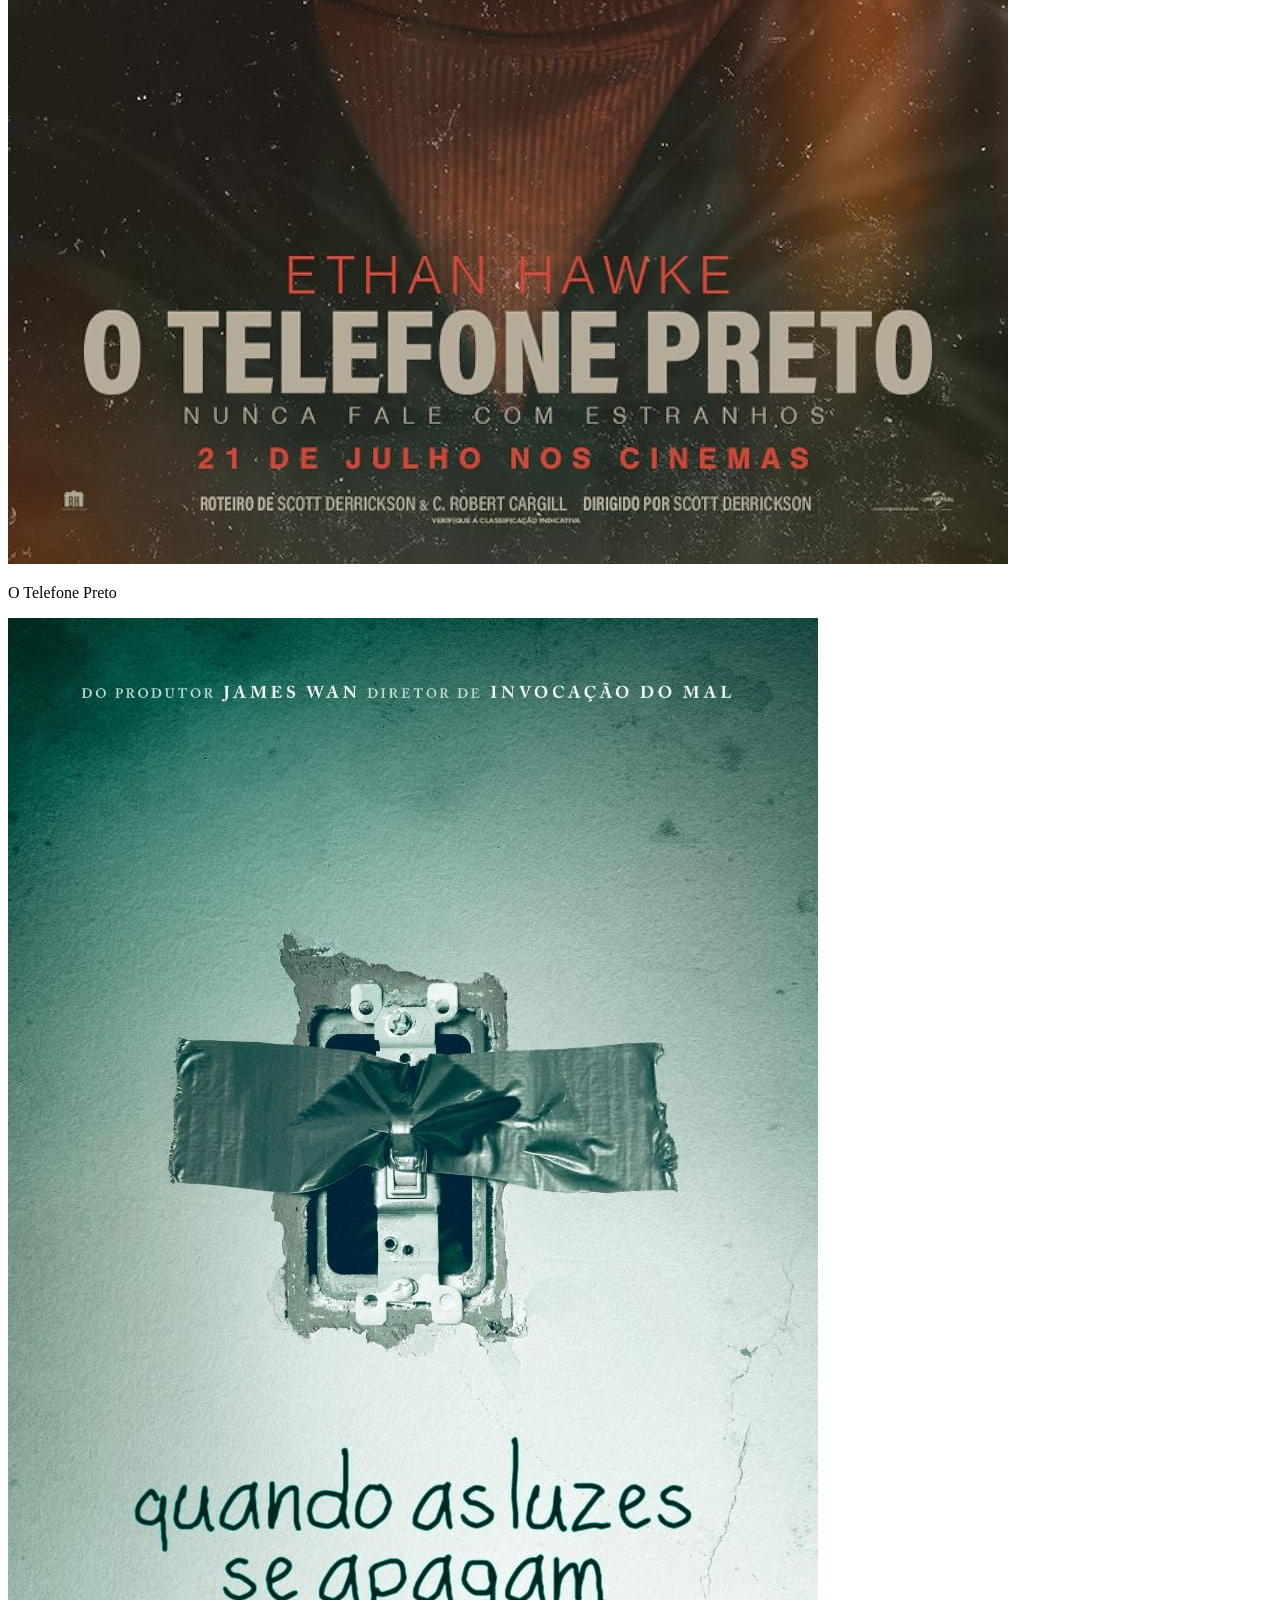
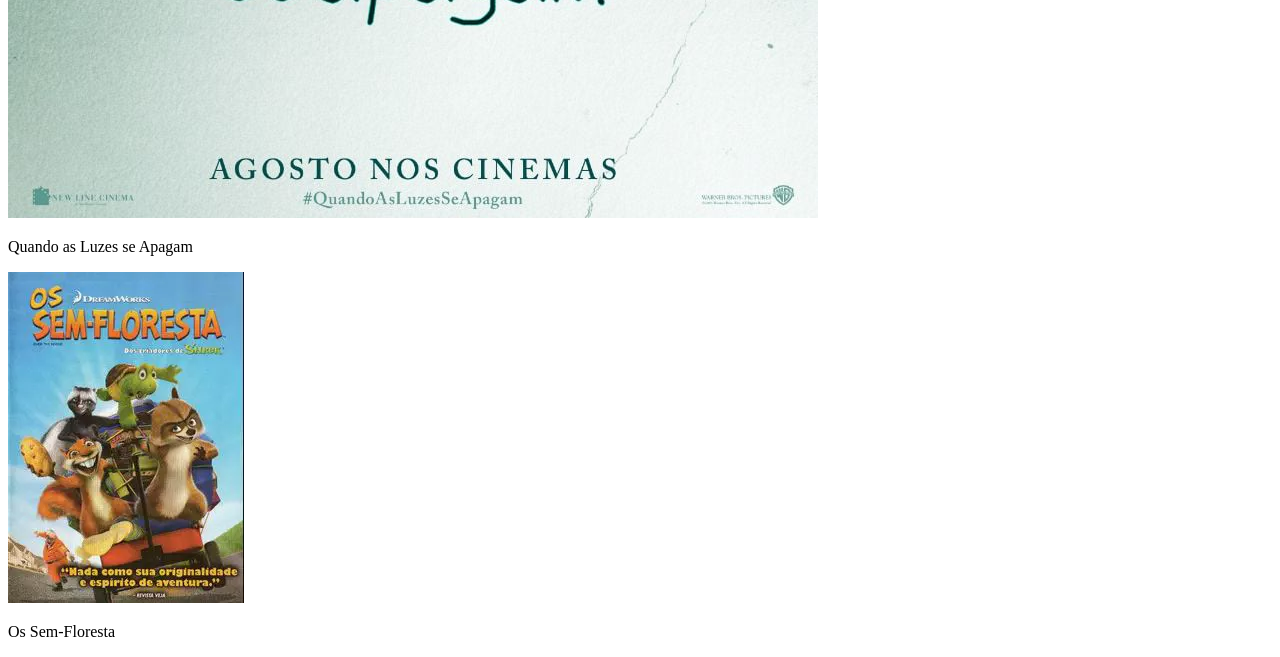
<file: ELEMENTOS MULTIMIDIA/site filmes/filmes.html>
<!DOCTYPE html>
<html lang="pt-BR">
<head>
    <title>Minha Galeria de Filmes</title>
</head>
<body>

    <h1>Meus Filmes Favoritos</h1>
    <p>Esta é uma galeria com alguns dos filmes que eu mais gosto. Clique na imagem de um filme para saber mais sobre ele na Wikipedia!</p>
    <hr>

    <a href="https://pt.wikipedia.org/wiki/The_Conjuring_2">
        <img src="invocacao.jpg" alt="Pôster do filme Invocação do Mal 2">
    </a>
    <p>Invocação do Mal 2</p>

    <a href="https://pt.wikipedia.org/wiki/Scott_Pilgrim_Contra_o_Mundo">
        <img src="scott.jpg" alt="Pôster do filme Scott Pilgrim Contra o Mundo">
    </a>
    <p>Scott Pilgrim Contra o Mundo</p>

    <a href="https://pt.wikipedia.org/wiki/Heredit%C3%A1rio_(filme)">
        <img src="hereditario.jpg" alt="Pôster do filme Hereditário">
    </a>
    <p>Hereditário</p>

    <a href="https://pt.wikipedia.org/wiki/The_Black_Phone">
        <img src="telefone.jpg" alt="Pôster do filme O Telefone Preto">
    </a>
    <p>O Telefone Preto</p>

    <a href="https://pt.wikipedia.org/wiki/Lights_Out_(2016)">
        <img src="luzes.jpg" alt="Pôster do filme Quando as Luzes se Apagam">
    </a>
    <p>Quando as Luzes se Apagam</p>

    <a href="https://pt.wikipedia.org/wiki/Over_the_Hedge">
        <img src="sem.jpg" alt="Pôster do filme Os Sem-Floresta">
    </a>
    <p>Os Sem-Floresta</p>

</body>
</html>
</file>
<file: Trabalho pratico/style.css>
/*
  Vamos definir nossas "variáveis" de design aqui no :root.
  Facilita muito se quisermos mudar as cores ou fontes depois.
*/
:root {
    /* Paleta de 3 cores (Principal, Secundária, Destaque) */
    --cor-fundo: #f4f4f4; /* Um cinza bem claro para o fundo */
    --cor-principal: #ffffff; /* Branco para os "cards" */
    --cor-secundaria: #2c3e50; /* Um azul-escuro/grafite para texto e menu */
    --cor-destaque: #3498db; /* Um azul claro para links e títulos */

    /* Nossas duas fontes (Títulos e Texto) */
    --fonte-titulos: 'Arial', Helvetica, sans-serif;
    --fonte-texto: 'Georgia', 'Times New Roman', Times, serif;
}

/*
  REGRAS GERAIS E RESET
  Isso limpa estilos padrão do navegador e define nossos padrões.
*/
* {
    margin: 0;
    padding: 0;
    box-sizing: border-box; /* Isso faz o padding não "quebrar" o layout */
}

html {
    scroll-behavior: smooth; /* Rolagem suave ao clicar nos links do menu */
}

body {
    font-family: var(--fonte-texto);
    background-color: var(--cor-fundo);
    color: var(--cor-secundaria);
    line-height: 1.6; /* Espaçamento entre linhas, facilita a leitura */
    
    /* IMPORTANTE: Adiciona um "espaço" no topo do corpo 
       para o menu fixo não cobrir o conteúdo */
    padding-top: 60px; 
}

/*
  ESTILOS DO MENU DE NAVEGAÇÃO
*/
nav {
    background-color: var(--cor-secundaria); /* Contraste com o corpo */
    padding: 1rem;
    
    /* Mágica do menu fixo! */
    position: fixed;
    top: 0;
    width: 100%;
    z-index: 1000; /* Garante que o menu fique acima de tudo */
    
    /* Layout Desktop: horizontal */
    display: flex;
    justify-content: center;
}

nav ul {
    list-style: none;
    display: flex;
    gap: 20px; /* Espaço entre os itens do menu */
}

nav a {
    color: var(--cor-principal);
    text-decoration: none;
    font-family: var(--fonte-titulos);
    font-weight: bold;
    padding: 5px 10px;
    border-radius: 5px;
    transition: background-color 0.3s ease; /* Efeito suave ao passar o mouse */
}

nav a:hover {
    background-color: var(--cor-destaque); /* Cor de destaque no hover */
}

/*
  ESTILOS DO CONTEÚDO (HEADER, MAIN, SECTIONS)
*/
/* Centraliza o conteúdo principal na página */
header, main {
    max-width: 900px; /* Largura máxima do conteúdo */
    margin: 2rem auto; /* Centraliza na tela */
    padding: 1rem;
}

/* Estilo dos títulos de seção (h2) */
h1, h2, h3, h4 {
    font-family: var(--fonte-titulos);
    color: var(--cor-destaque);
    margin-bottom: 1rem;
}

h2 {
    border-bottom: 2px solid var(--cor-fundo); /* Linha sutil abaixo do título */
    padding-bottom: 10px;
}

section {
    background-color: var(--cor-principal); /* Fundo branco para as seções */
    padding: 1.5rem;
    margin-bottom: 2rem;
    border-radius: 8px; /* Bordas arredondadas */
    box-shadow: 0 4px 8px rgba(0,0,0,0.05); /* Sombra suave */
}

/*
  ESTILOS ESPECÍFICOS DAS SEÇÕES
*/

/* Apresentação (Vertical, como pedido no PDF) */
#apresentacao {
    display: flex;
    flex-direction: column; /* Organiza os itens em coluna */
    align-items: center; /* Centraliza no meio */
    text-align: center;
    gap: 1rem; /* Espaço entre nome, foto, texto... */
}

#apresentacao img {
    width: 150px;
    height: 150px;
    border-radius: 50%; /* Foto redonda */
    object-fit: cover; /* Garante que a foto não fique distorcida */
    border: 4px solid var(--cor-destaque);
}

.contato-header {
    font-size: 0.9rem;
    color: #555;
}

/* Itens das listas de Educação, Experiência, etc. */
.item-lista {
    margin-bottom: 1.5rem;
}
.item-lista h3 {
    color: var(--cor-secundaria);
}
.item-lista h4 {
    color: #555;
    margin-bottom: 0.5rem;
}
.item-lista .periodo {
    font-style: italic;
    font-size: 0.9rem;
    color: #777;
}

/* Habilidades (lista) */
#habilidades ul {
    list-style-position: inside; /* Coloca os "pontos" da lista para dentro */
    padding-left: 1rem;
}

/*
  ESTILOS DO RODAPÉ
*/
footer {
    background-color: var(--cor-secundaria); /* Contraste com o corpo */
    color: var(--cor-fundo);
    text-align: center;
    padding: 2rem;
}

footer ul {
    list-style: none;
    display: flex;
    justify-content: center;
    gap: 20px;
    margin-bottom: 1rem;
}

footer a {
    color: var(--cor-fundo);
    text-decoration: none;
    font-weight: bold;
}

footer a:hover {
    color: var(--cor-destaque);
}

/*
  LAYOUT MOBILE (Responsivo)
  Regras para telas menores que 768px (celulares)
*/
@media (max-width: 768px) {
    
    /* No celular, o menu não fica fixo e sim no topo da página */
    body {
        padding-top: 0; /* Remove o espaço do menu fixo */
    }

    nav {
        position: static; /* Tira o menu de "fixo" */
    }

    /* O menu fica vertical, como pedido */
    nav ul {
        flex-direction: column;
        align-items: center;
        gap: 10px;
    }

    /* Ajusta o espaçamento geral no celular */
    header, main {
        margin: 1rem auto;
        padding: 0 1rem;
    }

    section {
        padding: 1rem;
    }
}
</file>
<file: CSS/Box Model/style.css>
body {
    background-color: #F5F5DC;
    
    color: #556B2F;
    
    font-family: 'Segoe UI', Tahoma, Geneva, Verdana, sans-serif;

    width: 960px;
    margin: 0 auto;
}

p {
    text-indent: 1em;
}

h1, h2, h3 {
    text-align: center;
}

h1 {
    color: #8FBC8F;
    font-size: 1.8rem;
}

h2 {
    font-size: 1.4rem;
    color: #8FBC8F;
}

h3 {
    font-size: 1.2rem;
}

header {
    text-align: center;
}

main p {
    line-height: 1.5;
}

abbr {
    font-variant: small-caps;
}

a {
    color: #8FBC8F;
    font-weight: bold;
}

a:hover {
    color: #556B2F;
}
</file>
<file: CSS/CSS seletores/style.css>
/*1- definir cor */
a {
    color: red;
}
 /* 1- trocar cor */
a:hover {
    color: lime;
}


/* 2- Definir fonte para o paragrafo */
p {
    font-family: Arial, sans-serif;
}

/* 2- Deixa em negrito apenas o parágrafo que vem logo após um h1 */
h1 + p {
    font-weight: bold;
}


/* 3- Regra padrão para a classe .destaque */
.destaque {
    font-family: Arial, sans-serif;
}

/* 3-  Regra para a classe .destaque quando for um parágrafo */
p.destaque {
    font-weight: bold;
}

/* 3- Regra para a classe .destaque quando for um strong */
strong.destaque {
    color: red;
}
</file>
